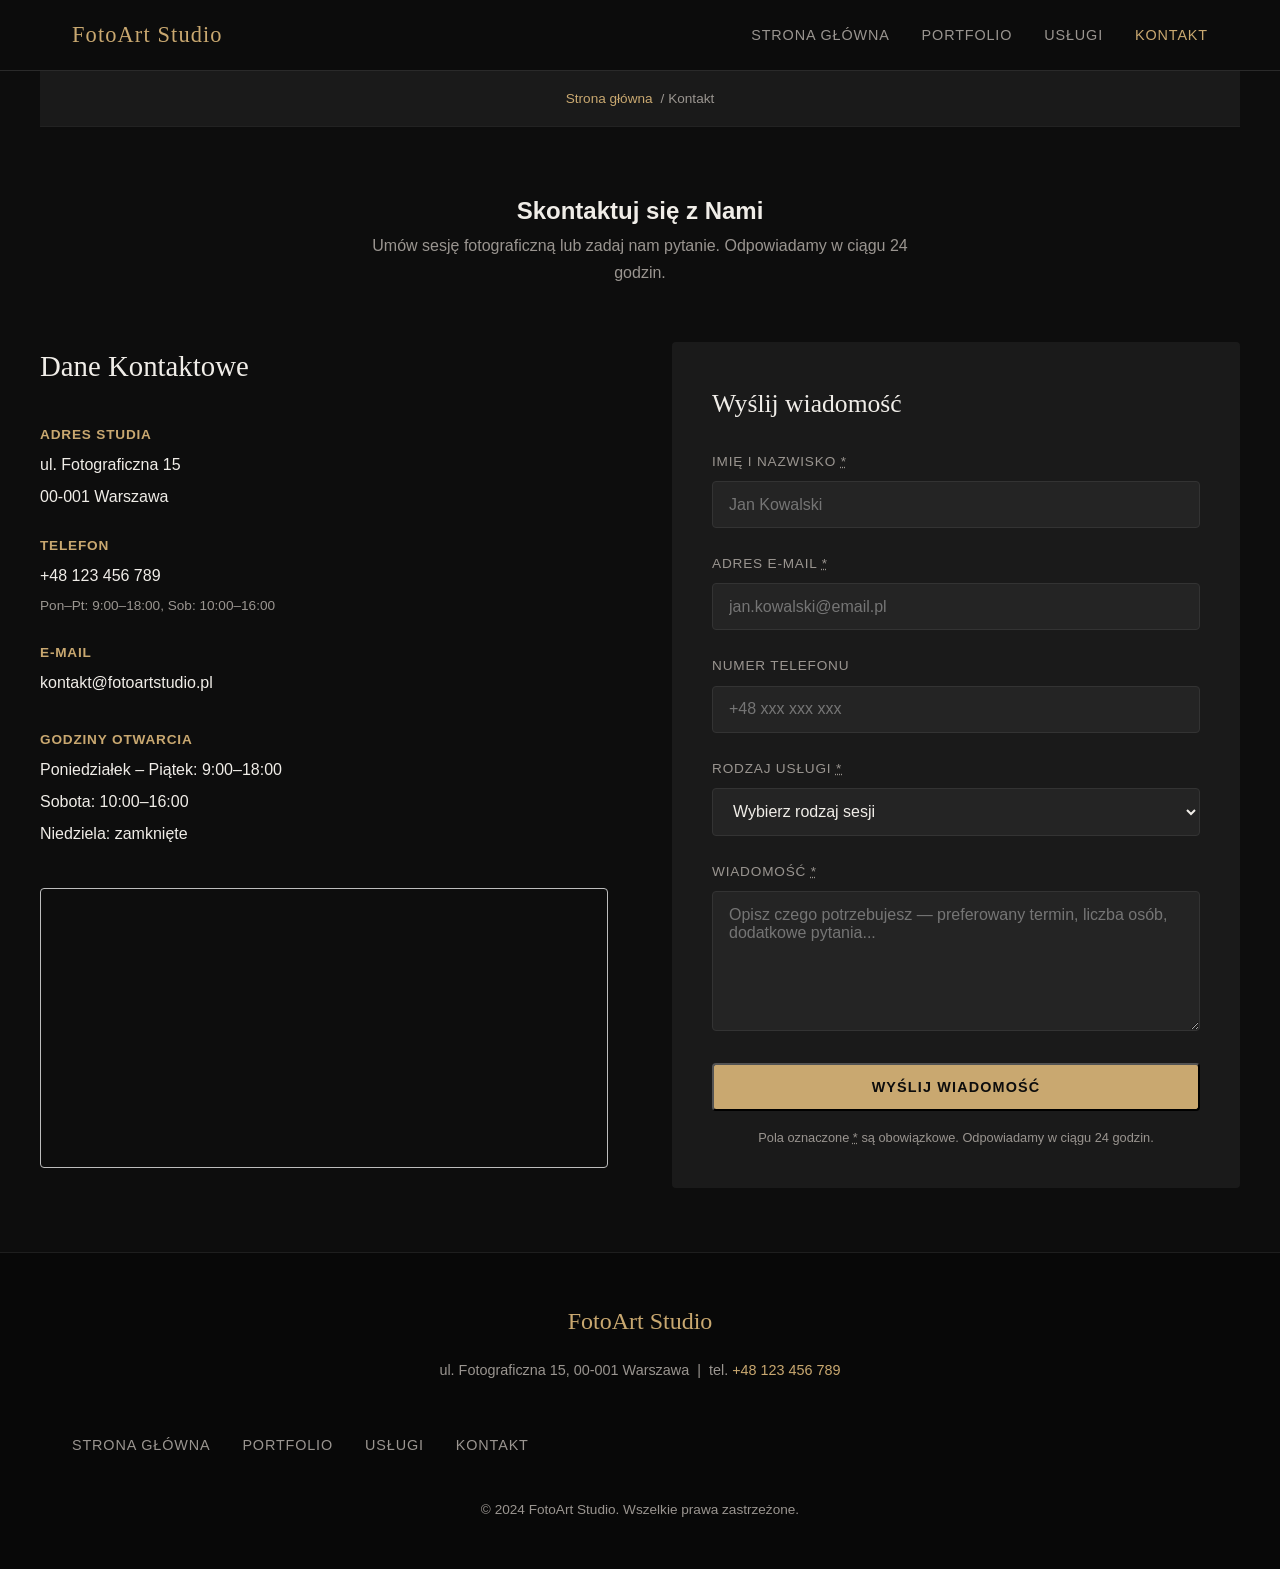
<file: kontakt.html>
<!DOCTYPE html>
<html lang="pl">
<head>
  <meta charset="UTF-8">
  <meta name="viewport" content="width=device-width, initial-scale=1.0">

  <title>Kontakt | FotoArt Studio Warszawa – Umów Sesję Fotograficzną</title>
  <meta name="description" content="Skontaktuj się z FotoArt Studio w Warszawie. Umów sesję fotograficzną, zapytaj o dostępność i cennik. Tel: +48 123 456 789. ul. Fotograficzna 15, Warszawa.">
  <meta name="robots" content="index, follow">

  <link rel="canonical" href="https://aimenus.github.io/fotoart-static/kontakt.html">

  <meta property="og:title" content="Kontakt | FotoArt Studio Warszawa">
  <meta property="og:description" content="Skontaktuj się z FotoArt Studio. Umów sesję fotograficzną w Warszawie.">
  <meta property="og:type" content="website">
  <meta property="og:url" content="https://aimenus.github.io/fotoart-static/kontakt.html">
  <meta property="og:image" content="https://aimenus.github.io/fotoart-static/img/og-kontakt.jpg">
  <meta property="og:locale" content="pl_PL">
  <meta property="og:site_name" content="FotoArt Studio">

  <meta name="twitter:card" content="summary_large_image">
  <meta name="twitter:title" content="Kontakt | FotoArt Studio Warszawa">
  <meta name="twitter:description" content="Skontaktuj się z FotoArt Studio. Umów sesję fotograficzną w Warszawie.">
  <meta name="twitter:image" content="https://aimenus.github.io/fotoart-static/img/og-kontakt.jpg">

  <!-- Dane strukturalne: BreadcrumbList -->
  <script type="application/ld+json">
  {
    "@context": "https://schema.org",
    "@type": "BreadcrumbList",
    "itemListElement": [
      {
        "@type": "ListItem",
        "position": 1,
        "name": "Strona główna",
        "item": "https://aimenus.github.io/fotoart-static/"
      },
      {
        "@type": "ListItem",
        "position": 2,
        "name": "Kontakt",
        "item": "https://aimenus.github.io/fotoart-static/kontakt.html"
      }
    ]
  }
  </script>

  <!-- Dane strukturalne: ContactPage + LocalBusiness -->
  <script type="application/ld+json">
  {
    "@context": "https://schema.org",
    "@type": "ContactPage",
    "name": "Kontakt – FotoArt Studio",
    "url": "https://aimenus.github.io/fotoart-static/kontakt.html",
    "mainEntity": {
      "@type": "LocalBusiness",
      "name": "FotoArt Studio",
      "telephone": "+48 123 456 789",
      "email": "kontakt@fotoartstudio.pl",
      "address": {
        "@type": "PostalAddress",
        "streetAddress": "ul. Fotograficzna 15",
        "addressLocality": "Warszawa",
        "postalCode": "00-001",
        "addressCountry": "PL"
      }
    }
  }
  </script>

  <link rel="stylesheet" href="style.css">
</head>
<body>

  <header>
    <nav aria-label="Nawigacja główna">
      <a href="index.html" class="logo">FotoArt Studio</a>
      <ul>
        <li><a href="index.html">Strona główna</a></li>
        <li><a href="portfolio.html">Portfolio</a></li>
        <li><a href="uslugi.html">Usługi</a></li>
        <li><a href="kontakt.html" class="active" aria-current="page">Kontakt</a></li>
      </ul>
    </nav>
  </header>

  <nav class="breadcrumb" aria-label="Ścieżka nawigacji">
    <ol>
      <li><a href="index.html">Strona główna</a></li>
      <li aria-current="page">Kontakt</li>
    </ol>
  </nav>

  <main>
    <section style="padding: 4rem 2rem;" aria-labelledby="kontakt-heading">
      <div class="container">

        <div class="section-header">
          <h1 id="kontakt-heading">Skontaktuj się z Nami</h1>
          <p>Umów sesję fotograficzną lub zadaj nam pytanie. Odpowiadamy w ciągu 24 godzin.</p>
        </div>

        <div class="contact-grid">

          <!-- Informacje kontaktowe -->
          <address style="font-style:normal;">
            <h2 style="font-family: var(--font-h); font-weight:400; font-size:1.8rem; margin-bottom:2rem;">Dane Kontaktowe</h2>

            <div class="contact-detail">
              <strong>Adres studia</strong>
              <span>ul. Fotograficzna 15</span>
              <span>00-001 Warszawa</span>
            </div>

            <div class="contact-detail">
              <strong>Telefon</strong>
              <a href="tel:+48123456789" style="color: var(--text);">+48 123 456 789</a>
              <span style="color: var(--text-muted); font-size:0.85rem;">Pon–Pt: 9:00–18:00, Sob: 10:00–16:00</span>
            </div>

            <div class="contact-detail">
              <strong>E-mail</strong>
              <a href="mailto:kontakt@fotoartstudio.pl" style="color: var(--text);">kontakt@fotoartstudio.pl</a>
            </div>

            <div class="contact-detail" style="margin-top: 2rem;">
              <strong>Godziny otwarcia</strong>
              <span>Poniedziałek – Piątek: 9:00–18:00</span>
              <span>Sobota: 10:00–16:00</span>
              <span>Niedziela: zamknięte</span>
            </div>

            <div style="margin-top: 2.5rem;">
              <iframe
                title="Mapa dojazdu do FotoArt Studio Warszawa"
                src="https://www.openstreetmap.org/export/embed.html?bbox=20.9122%2C52.1797%2C21.1122%2C52.2797&amp;layer=mapnik"
                width="100%"
                height="280"
                style="border:1px solid #333; border-radius: var(--radius); filter: invert(0.9) hue-rotate(180deg);"
                loading="lazy"
                aria-label="Mapa z lokalizacją FotoArt Studio w Warszawie"
              ></iframe>
            </div>
          </address>

          <!-- Formularz kontaktowy -->
          <div class="contact-form" role="form" aria-label="Formularz kontaktowy">
            <h2 style="font-family: var(--font-h); font-weight:400; font-size:1.6rem; margin-bottom:1.5rem;">Wyślij wiadomość</h2>

            <form action="#" method="POST" novalidate>
              <div class="form-group">
                <label for="imie">Imię i nazwisko <abbr title="wymagane" aria-label="wymagane">*</abbr></label>
                <input
                  type="text"
                  id="imie"
                  name="imie"
                  required
                  autocomplete="name"
                  placeholder="Jan Kowalski"
                  aria-required="true"
                >
              </div>

              <div class="form-group">
                <label for="email">Adres e-mail <abbr title="wymagane" aria-label="wymagane">*</abbr></label>
                <input
                  type="email"
                  id="email"
                  name="email"
                  required
                  autocomplete="email"
                  placeholder="jan.kowalski@email.pl"
                  aria-required="true"
                >
              </div>

              <div class="form-group">
                <label for="telefon">Numer telefonu</label>
                <input
                  type="tel"
                  id="telefon"
                  name="telefon"
                  autocomplete="tel"
                  placeholder="+48 xxx xxx xxx"
                >
              </div>

              <div class="form-group">
                <label for="usluga">Rodzaj usługi <abbr title="wymagane" aria-label="wymagane">*</abbr></label>
                <select id="usluga" name="usluga" required aria-required="true">
                  <option value="" disabled selected>Wybierz rodzaj sesji</option>
                  <option value="portret">Sesja portretowa</option>
                  <option value="slubna">Fotografia ślubna</option>
                  <option value="produktowa">Fotografia produktowa</option>
                  <option value="noworodkowa">Sesja noworodkowa</option>
                  <option value="rodzinna">Sesja rodzinna</option>
                  <option value="ciazkowa">Sesja ciążowa</option>
                  <option value="inne">Inne</option>
                </select>
              </div>

              <div class="form-group">
                <label for="wiadomosc">Wiadomość <abbr title="wymagane" aria-label="wymagane">*</abbr></label>
                <textarea
                  id="wiadomosc"
                  name="wiadomosc"
                  required
                  aria-required="true"
                  placeholder="Opisz czego potrzebujesz — preferowany termin, liczba osób, dodatkowe pytania..."
                ></textarea>
              </div>

              <button type="submit" class="btn" style="width:100%;">Wyślij wiadomość</button>

              <p style="color: var(--text-muted); font-size: 0.8rem; margin-top: 1rem; text-align:center;">
                Pola oznaczone <abbr title="wymagane">*</abbr> są obowiązkowe. Odpowiadamy w ciągu 24 godzin.
              </p>
            </form>
          </div>

        </div>
      </div>
    </section>
  </main>

  <footer>
    <div class="footer-inner">
      <span class="footer-logo">FotoArt Studio</span>
      <p style="color: var(--text-muted); font-size: 0.9rem; margin-bottom: 0.5rem">
        ul. Fotograficzna 15, 00-001 Warszawa &nbsp;|&nbsp; tel. <a href="tel:+48123456789">+48 123 456 789</a>
      </p>
      <nav aria-label="Nawigacja stopki">
        <ul class="footer-nav">
          <li><a href="index.html">Strona główna</a></li>
          <li><a href="portfolio.html">Portfolio</a></li>
          <li><a href="uslugi.html">Usługi</a></li>
          <li><a href="kontakt.html">Kontakt</a></li>
        </ul>
      </nav>
      <p class="footer-copy">&copy; 2024 FotoArt Studio. Wszelkie prawa zastrzeżone.</p>
    </div>
  </footer>

</body>
</html>
</file>
<file: style.css>
/* ============================================
   FotoArt Studio – arkusz styli
   ============================================ */

:root {
  --bg:        #0d0d0d;
  --bg2:       #1a1a1a;
  --bg3:       #242424;
  --text:      #f0ede8;
  --text-muted:#9a9590;
  --accent:    #c9a870;
  --accent-h:  #dfc090;
  --font-h:    Georgia, 'Times New Roman', serif;
  --font-b:    'Segoe UI', Helvetica, Arial, sans-serif;
  --max:       1200px;
  --radius:    4px;
  --transition:0.25s ease;
}

*, *::before, *::after { box-sizing: border-box; margin: 0; padding: 0; }

html { scroll-behavior: smooth; }

body {
  background: var(--bg);
  color: var(--text);
  font-family: var(--font-b);
  font-size: 1rem;
  line-height: 1.7;
}

a { color: var(--accent); text-decoration: none; transition: color var(--transition); }
a:hover { color: var(--accent-h); }

img { display: block; max-width: 100%; height: auto; }

/* ============================================
   NAGŁÓWEK I NAWIGACJA
   ============================================ */

header {
  position: sticky;
  top: 0;
  z-index: 100;
  background: rgba(13, 13, 13, 0.95);
  border-bottom: 1px solid #2a2a2a;
  backdrop-filter: blur(8px);
}

nav {
  max-width: var(--max);
  margin: 0 auto;
  padding: 1rem 2rem;
  display: flex;
  align-items: center;
  justify-content: space-between;
  flex-wrap: wrap;
  gap: 1rem;
}

.logo {
  font-family: var(--font-h);
  font-size: 1.4rem;
  letter-spacing: 0.05em;
  color: var(--accent);
}
.logo:hover { color: var(--accent-h); }

nav ul {
  list-style: none;
  display: flex;
  gap: 2rem;
  flex-wrap: wrap;
}

nav ul a {
  color: var(--text-muted);
  font-size: 0.9rem;
  letter-spacing: 0.06em;
  text-transform: uppercase;
}
nav ul a:hover,
nav ul a.active { color: var(--accent); }

/* ============================================
   SEKCJA HERO
   ============================================ */

.hero {
  min-height: 90vh;
  display: flex;
  flex-direction: column;
  align-items: center;
  justify-content: center;
  text-align: center;
  padding: 4rem 2rem;
  background:
    linear-gradient(rgba(0,0,0,0.65), rgba(0,0,0,0.65)),
    url('https://picsum.photos/seed/studio101/1600/900') center/cover no-repeat;
}

.hero h1 {
  font-family: var(--font-h);
  font-size: clamp(2rem, 5vw, 3.5rem);
  font-weight: 400;
  line-height: 1.2;
  max-width: 800px;
  margin-bottom: 1.25rem;
  letter-spacing: 0.02em;
}

.hero p {
  font-size: clamp(1rem, 2vw, 1.2rem);
  color: var(--text-muted);
  max-width: 540px;
  margin-bottom: 2.5rem;
}

/* ============================================
   PRZYCISKI
   ============================================ */

.btn {
  display: inline-block;
  padding: 0.85rem 2.2rem;
  background: var(--accent);
  color: #0d0d0d;
  font-weight: 600;
  font-size: 0.9rem;
  letter-spacing: 0.08em;
  text-transform: uppercase;
  border-radius: var(--radius);
  transition: background var(--transition), transform var(--transition);
}
.btn:hover { background: var(--accent-h); color: #0d0d0d; transform: translateY(-2px); }

.btn-outline {
  display: inline-block;
  padding: 0.75rem 2rem;
  border: 1px solid var(--accent);
  color: var(--accent);
  font-size: 0.9rem;
  letter-spacing: 0.06em;
  text-transform: uppercase;
  border-radius: var(--radius);
  transition: all var(--transition);
}
.btn-outline:hover { background: var(--accent); color: #0d0d0d; }

/* ============================================
   SEKCJE OGÓLNE
   ============================================ */

section { padding: 5rem 2rem; }

.container { max-width: var(--max); margin: 0 auto; }

.section-header {
  text-align: center;
  margin-bottom: 3.5rem;
}

.section-header h2 {
  font-family: var(--font-h);
  font-size: clamp(1.8rem, 3vw, 2.5rem);
  font-weight: 400;
  margin-bottom: 0.75rem;
}

.section-header p {
  color: var(--text-muted);
  max-width: 560px;
  margin: 0 auto;
}

/* Pasek poziomy pod nagłówkami sekcji */
.section-header h2::after {
  content: '';
  display: block;
  width: 3rem;
  height: 2px;
  background: var(--accent);
  margin: 0.8rem auto 0;
}

/* ============================================
   SIATKA USŁUG
   ============================================ */

.services { background: var(--bg2); }

.services-grid {
  display: grid;
  grid-template-columns: repeat(auto-fit, minmax(260px, 1fr));
  gap: 2rem;
}

.service-card {
  background: var(--bg3);
  border-radius: var(--radius);
  overflow: hidden;
  transition: transform var(--transition), box-shadow var(--transition);
}
.service-card:hover { transform: translateY(-4px); box-shadow: 0 8px 24px rgba(0,0,0,0.4); }

.service-card img { width: 100%; height: 220px; object-fit: cover; }

.service-card-body { padding: 1.5rem; }

.service-card h3 {
  font-family: var(--font-h);
  font-size: 1.25rem;
  font-weight: 400;
  margin-bottom: 0.6rem;
  color: var(--accent);
}

.service-card p { color: var(--text-muted); font-size: 0.95rem; }

/* ============================================
   SEKCJA O NAS
   ============================================ */

.about { background: var(--bg); }

.about-grid {
  display: grid;
  grid-template-columns: 1fr 1fr;
  gap: 4rem;
  align-items: center;
}

.about-img { border-radius: var(--radius); overflow: hidden; }
.about-img img { width: 100%; height: 480px; object-fit: cover; }

.about-content h2 {
  font-family: var(--font-h);
  font-size: clamp(1.8rem, 3vw, 2.3rem);
  font-weight: 400;
  margin-bottom: 1.25rem;
}

.about-content p {
  color: var(--text-muted);
  margin-bottom: 1rem;
}

.stats {
  display: grid;
  grid-template-columns: repeat(3, 1fr);
  gap: 1.5rem;
  margin: 2rem 0;
  text-align: center;
}

.stat-num {
  font-family: var(--font-h);
  font-size: 2.2rem;
  color: var(--accent);
  display: block;
}
.stat-label { font-size: 0.8rem; color: var(--text-muted); text-transform: uppercase; letter-spacing: 0.08em; }

/* ============================================
   SIATKA PORTFOLIO
   ============================================ */

.portfolio-grid {
  display: grid;
  grid-template-columns: repeat(auto-fit, minmax(300px, 1fr));
  gap: 1rem;
}

.portfolio-item {
  position: relative;
  overflow: hidden;
  border-radius: var(--radius);
  aspect-ratio: 4/3;
}

.portfolio-item img {
  width: 100%;
  height: 100%;
  object-fit: cover;
  transition: transform 0.4s ease;
}

.portfolio-item:hover img { transform: scale(1.05); }

.portfolio-overlay {
  position: absolute;
  inset: 0;
  background: rgba(0,0,0,0);
  display: flex;
  align-items: flex-end;
  padding: 1.5rem;
  transition: background var(--transition);
}

.portfolio-item:hover .portfolio-overlay { background: rgba(0,0,0,0.5); }

.portfolio-caption {
  color: white;
  font-size: 0.9rem;
  opacity: 0;
  transform: translateY(8px);
  transition: all var(--transition);
}
.portfolio-item:hover .portfolio-caption { opacity: 1; transform: translateY(0); }

/* ============================================
   CENNIK
   ============================================ */

.pricing { background: var(--bg2); }

.pricing-grid {
  display: grid;
  grid-template-columns: repeat(auto-fit, minmax(280px, 1fr));
  gap: 2rem;
}

.pricing-card {
  background: var(--bg3);
  border-radius: var(--radius);
  padding: 2.5rem;
  text-align: center;
  border: 1px solid transparent;
  transition: border-color var(--transition), transform var(--transition);
}

.pricing-card:hover { border-color: var(--accent); transform: translateY(-3px); }
.pricing-card.featured { border-color: var(--accent); }

.pricing-card h3 {
  font-family: var(--font-h);
  font-size: 1.4rem;
  font-weight: 400;
  margin-bottom: 0.5rem;
}

.pricing-card .price {
  font-size: 2.5rem;
  font-family: var(--font-h);
  color: var(--accent);
  margin: 1rem 0;
}

.pricing-card .price span { font-size: 1rem; color: var(--text-muted); }

.pricing-card ul {
  list-style: none;
  margin: 1.5rem 0 2rem;
  text-align: left;
}

.pricing-card ul li {
  padding: 0.4rem 0;
  color: var(--text-muted);
  font-size: 0.95rem;
  border-bottom: 1px solid #2a2a2a;
}

.pricing-card ul li::before { content: '✓ '; color: var(--accent); }

/* ============================================
   KONTAKT
   ============================================ */

.contact-grid {
  display: grid;
  grid-template-columns: 1fr 1fr;
  gap: 4rem;
  align-items: start;
}

.contact-info h2 {
  font-family: var(--font-h);
  font-size: 2rem;
  font-weight: 400;
  margin-bottom: 1.5rem;
}

.contact-detail {
  display: flex;
  flex-direction: column;
  gap: 0.3rem;
  margin-bottom: 1.5rem;
}

.contact-detail strong { color: var(--accent); font-size: 0.85rem; text-transform: uppercase; letter-spacing: 0.06em; }

.contact-form { background: var(--bg2); padding: 2.5rem; border-radius: var(--radius); }

.form-group { margin-bottom: 1.5rem; }

.form-group label {
  display: block;
  font-size: 0.85rem;
  text-transform: uppercase;
  letter-spacing: 0.06em;
  color: var(--text-muted);
  margin-bottom: 0.5rem;
}

.form-group input,
.form-group select,
.form-group textarea {
  width: 100%;
  padding: 0.85rem 1rem;
  background: var(--bg3);
  border: 1px solid #333;
  border-radius: var(--radius);
  color: var(--text);
  font-family: var(--font-b);
  font-size: 1rem;
  transition: border-color var(--transition);
}

.form-group input:focus,
.form-group select:focus,
.form-group textarea:focus {
  outline: none;
  border-color: var(--accent);
}

.form-group textarea { resize: vertical; min-height: 140px; }

/* ============================================
   STOPKA
   ============================================ */

footer {
  background: #080808;
  border-top: 1px solid #1e1e1e;
  padding: 3rem 2rem;
  text-align: center;
}

.footer-inner { max-width: var(--max); margin: 0 auto; }

.footer-logo {
  font-family: var(--font-h);
  font-size: 1.5rem;
  color: var(--accent);
  display: block;
  margin-bottom: 1rem;
}

.footer-nav {
  list-style: none;
  display: flex;
  justify-content: center;
  gap: 2rem;
  flex-wrap: wrap;
  margin: 1.5rem 0;
}

.footer-nav a { color: var(--text-muted); font-size: 0.9rem; }
.footer-nav a:hover { color: var(--accent); }

.footer-copy { color: var(--text-muted); font-size: 0.85rem; }

/* ============================================
   BREADCRUMB
   ============================================ */

.breadcrumb {
  background: var(--bg2);
  padding: 1rem 2rem;
  border-bottom: 1px solid #222;
}

.breadcrumb ol {
  max-width: var(--max);
  margin: 0 auto;
  list-style: none;
  display: flex;
  gap: 0.5rem;
  font-size: 0.85rem;
  color: var(--text-muted);
}

.breadcrumb ol li + li::before { content: ' / '; }
.breadcrumb ol li a { color: var(--accent); }

/* ============================================
   RESPONSYWNOŚĆ
   ============================================ */

@media (max-width: 768px) {
  nav ul { gap: 1rem; }

  .about-grid,
  .contact-grid { grid-template-columns: 1fr; gap: 2rem; }

  .stats { grid-template-columns: repeat(3, 1fr); }

  .hero { min-height: 70vh; }

  section { padding: 3.5rem 1.5rem; }
}

@media (max-width: 480px) {
  nav { padding: 0.85rem 1rem; }
  .stats { grid-template-columns: 1fr 1fr; }
  .footer-nav { gap: 1rem; }
}

@media (prefers-reduced-motion: reduce) {
  *, *::before, *::after { transition: none !important; animation: none !important; }
}
</file>
